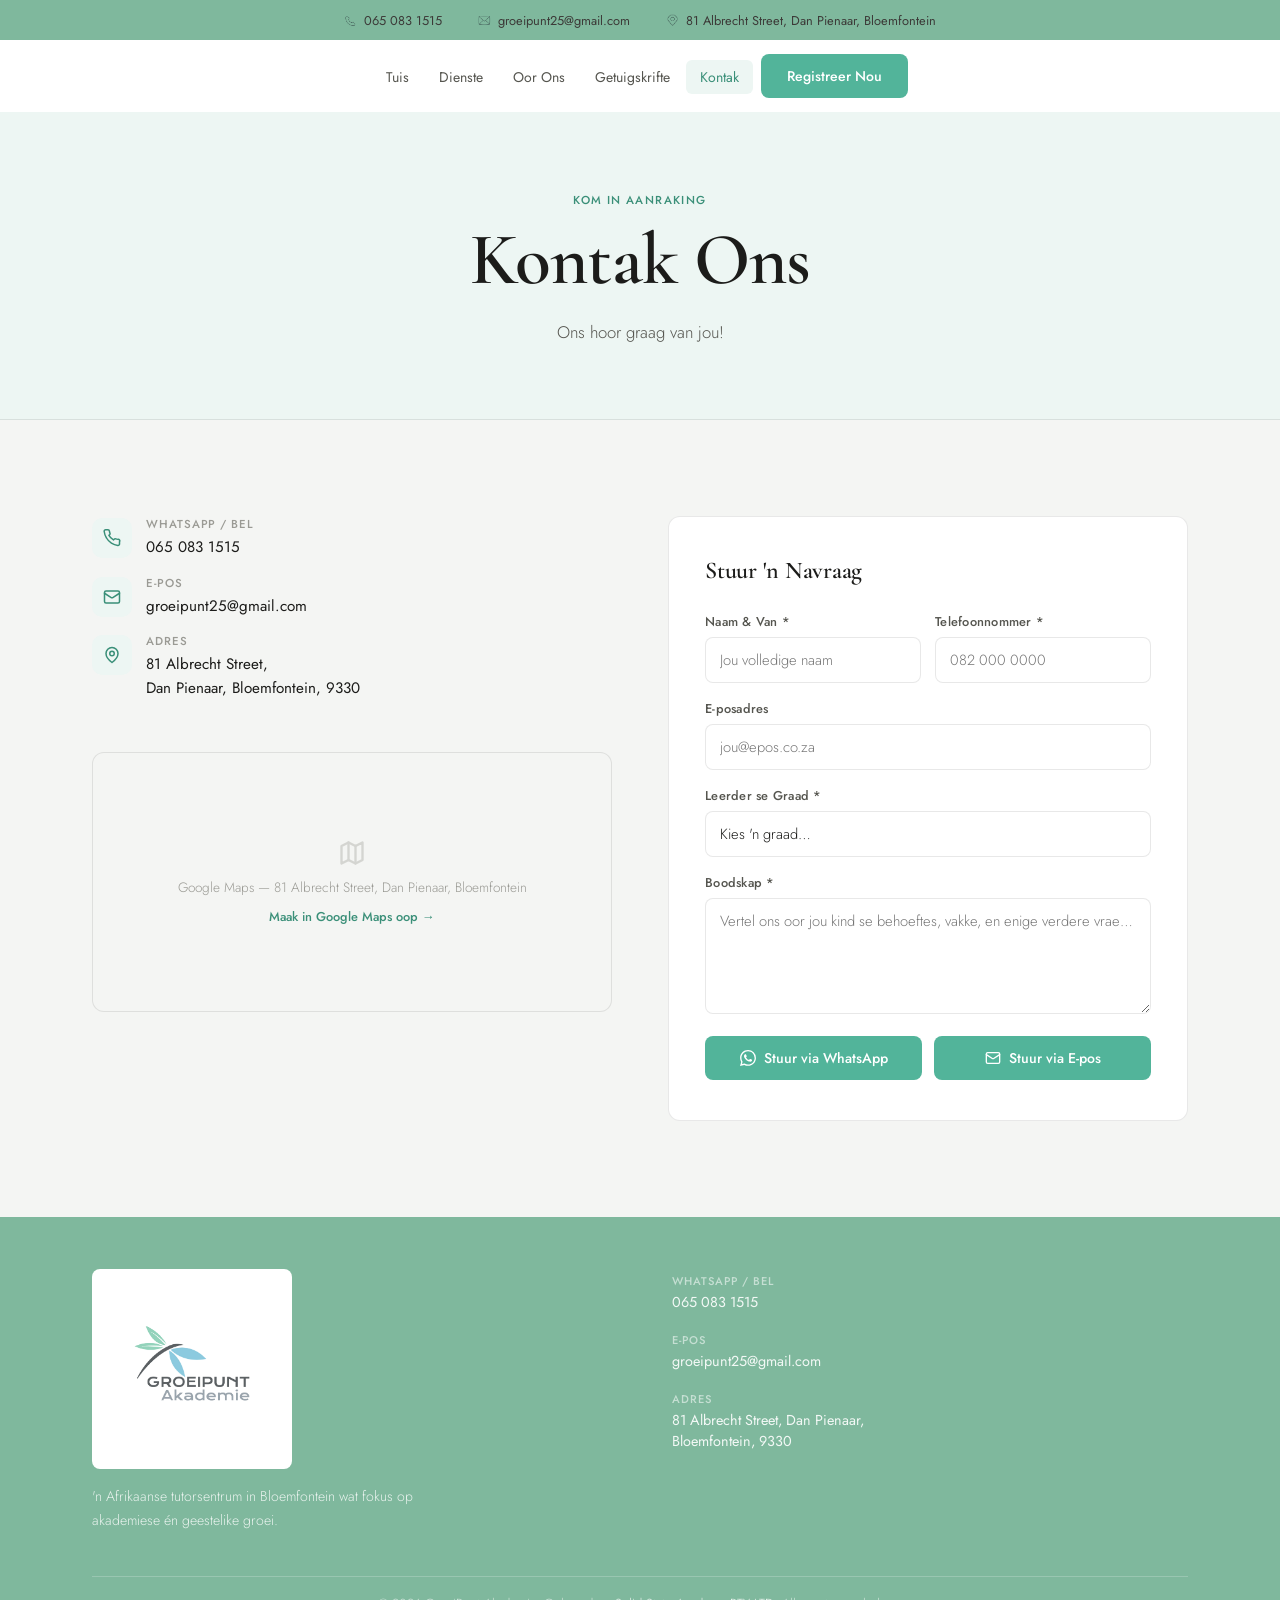
<file: kontak.html>
<!DOCTYPE html>
<html lang="af">
<head>
  <meta charset="UTF-8" />
  <meta name="viewport" content="width=device-width, initial-scale=1.0" />
  <meta name="description" content="Kontak GroeiPunt Akademie — WhatsApp, e-pos, of gebruik ons navraagvorm om jou kind in te skryf." />
  <title>Kontak | GroeiPunt Akademie</title>
  <link rel="icon" type="image/x-icon" href="images/Logo_1.ico" />
  <link rel="stylesheet" href="style.css" />
</head>
<body>

  <!-- TOP BAR -->
  <div class="topbar">
    <div class="container topbar__inner">
      <span class="topbar__item">
        <img src="images/Phone_Icon_1.png" alt="" aria-hidden="true">
        065 083 1515
      </span>
      <span class="topbar__item">
        <img src="images/Email_Icon_1.png" alt="" aria-hidden="true">
        groeipunt25@gmail.com
      </span>
      <span class="topbar__item">
        <img src="images/Location_Icon_1.png" alt="" aria-hidden="true">
        81 Albrecht Street, Dan Pienaar, Bloemfontein
      </span>
    </div>
  </div>

  <!-- NAV -->
  <nav id="nav" aria-label="Hoofnavigasie">
    <div class="container nav__inner">
      <ul class="nav__links" role="list">
        <li><a href="index.html">Tuis</a></li>
        <li><a href="dienste.html">Dienste</a></li>
        <li><a href="oor-ons.html">Oor Ons</a></li>
        <li><a href="getuigskrifte.html">Getuigskrifte</a></li>
        <li><a href="kontak.html" class="active">Kontak</a></li>
      </ul>
      <div class="nav__cta">
        <a href="kontak.html" class="btn btn-primary">Registreer Nou</a>
      </div>
      <button class="nav__hamburger" id="hamburger" aria-label="Maak menu oop" aria-expanded="false">
        <span></span><span></span><span></span>
      </button>
    </div>
    <div class="nav__mobile" id="mobileMenu" role="navigation">
      <a href="index.html">Tuis</a>
      <a href="dienste.html">Dienste</a>
      <a href="oor-ons.html">Oor Ons</a>
      <a href="getuigskrifte.html">Getuigskrifte</a>
      <a href="kontak.html" class="active">Kontak</a>
      <a href="kontak.html" class="btn btn-primary">Registreer Nou</a>
    </div>
  </nav>

  <main>

    <!-- PAGE HERO -->
    <div class="page-hero">
      <div class="container">
        <span class="section-label fade-up">Kom in Aanraking</span>
        <h1 class="fade-up d1">Kontak Ons</h1>
        <p class="fade-up d2">Ons hoor graag van jou!</p>
      </div>
    </div>

    <!-- CONTACT SECTION -->
    <section class="contact" id="registreer">
      <div class="container">
        <div class="contact__inner">

          <!-- Info side -->
          <div class="contact__info fade-up">

            

            <div class="contact__details">

              <div class="contact__item">
                <div class="contact__item-icon">
                  <svg xmlns="http://www.w3.org/2000/svg" viewBox="0 0 24 24" fill="none" stroke="currentColor" stroke-width="2" stroke-linecap="round" stroke-linejoin="round"><path d="M22 16.92v3a2 2 0 0 1-2.18 2 19.79 19.79 0 0 1-8.63-3.07A19.5 19.5 0 0 1 4.69 12 19.79 19.79 0 0 1 1.6 3.38 2 2 0 0 1 3.58 1h3a2 2 0 0 1 2 1.72c.127.96.361 1.903.7 2.81a2 2 0 0 1-.45 2.11L7.91 8.54a16 16 0 0 0 6.01 6.01l.97-.97a2 2 0 0 1 2.11-.45c.907.339 1.85.573 2.81.7A2 2 0 0 1 22 16.92z"/></svg>
                </div>
                <div>
                  <span class="contact__item-label">WhatsApp / Bel</span>
                  <a href="tel:+27825133278" class="contact__item-value">065 083 1515</a>
                </div>
              </div>

              <div class="contact__item">
                <div class="contact__item-icon">
                  <svg xmlns="http://www.w3.org/2000/svg" viewBox="0 0 24 24" fill="none" stroke="currentColor" stroke-width="2" stroke-linecap="round" stroke-linejoin="round"><rect width="20" height="16" x="2" y="4" rx="2"/><path d="m22 7-8.97 5.7a1.94 1.94 0 0 1-2.06 0L2 7"/></svg>
                </div>
                <div>
                  <span class="contact__item-label">E-pos</span>
                  <a href="mailto:groeipunt25@gmail.com" class="contact__item-value">groeipunt25@gmail.com</a>
                </div>
              </div>

              <div class="contact__item">
                <div class="contact__item-icon">
                  <svg xmlns="http://www.w3.org/2000/svg" viewBox="0 0 24 24" fill="none" stroke="currentColor" stroke-width="2" stroke-linecap="round" stroke-linejoin="round"><path d="M20 10c0 6-8 12-8 12s-8-6-8-12a8 8 0 0 1 16 0Z"/><circle cx="12" cy="10" r="3"/></svg>
                </div>
                <div>
                  <span class="contact__item-label">Adres</span>
                  <span class="contact__item-value">81 Albrecht Street,<br>Dan Pienaar, Bloemfontein, 9330</span>
                </div>
              </div>

            </div>

            <!-- Map placeholder -->
            <div class="map-placeholder">
              <svg xmlns="http://www.w3.org/2000/svg" viewBox="0 0 24 24" fill="none" stroke="currentColor" stroke-width="2" stroke-linecap="round" stroke-linejoin="round"><polygon points="3 6 9 3 15 6 21 3 21 18 15 21 9 18 3 21"/><line x1="9" y1="3" x2="9" y2="18"/><line x1="15" y1="6" x2="15" y2="21"/></svg>
              <span>Google Maps — 81 Albrecht Street, Dan Pienaar, Bloemfontein</span>
              <a href="https://maps.google.com/?q=81+Albrecht+Street+Dan+Pienaar+Bloemfontein" target="_blank" rel="noopener noreferrer" style="color:var(--green-dark);font-size:0.8rem;font-weight:500;">Maak in Google Maps oop →</a>
            </div>

          </div>

          <!-- Form side -->
          <div class="contact__form-wrapper fade-up d2">
            <h3>Stuur 'n Navraag</h3>
            <form id="contactForm" novalidate>

              <div class="form-row">
                <div class="form-group">
                  <label for="naam">Naam &amp; Van *</label>
                  <input type="text" id="naam" name="naam" placeholder="Jou volledige naam" required />
                </div>
                <div class="form-group">
                  <label for="telefoon">Telefoonnommer *</label>
                  <input type="tel" id="telefoon" name="telefoon" placeholder="082 000 0000" required />
                </div>
              </div>

              <div class="form-group">
                <label for="epos">E-posadres</label>
                <input type="email" id="epos" name="epos" placeholder="jou@epos.co.za" />
              </div>

              <div class="form-group">
                <label for="graad">Leerder se Graad *</label>
                <select id="graad" name="graad" required>
                  <option value="" disabled selected>Kies 'n graad…</option>
                  <option value="Graad RR">Graad RR</option>
                  <option value="Graad R">Graad R</option>
                  <option value="Graad 1">Graad 1</option>
                  <option value="Graad 2">Graad 2</option>
                  <option value="Graad 3">Graad 3</option>
                  <option value="Graad 4">Graad 4</option>
                  <option value="Graad 5">Graad 5</option>
                  <option value="Graad 6">Graad 6</option>
                  <option value="Graad 7">Graad 7</option>
                  <option value="Graad 8">Graad 8</option>
                  <option value="Graad 9">Graad 9</option>
                  <option value="Graad 10">Graad 10</option>
                  <option value="Graad 11">Graad 11</option>
                  <option value="Graad 12">Graad 12</option>
                </select>
              </div>

              <div class="form-group">
                <label for="boodskap">Boodskap *</label>
                <textarea id="boodskap" name="boodskap" placeholder="Vertel ons oor jou kind se behoeftes, vakke, en enige verdere vrae…" required></textarea>
              </div>

              <div class="contact__form-actions">
                <button type="button" id="submitWhatsApp" class="btn btn-primary" style="flex:1;justify-content:center;">
                  <svg xmlns="http://www.w3.org/2000/svg" viewBox="0 0 24 24" fill="currentColor" style="width:16px;height:16px;"><path d="M17.472 14.382c-.297-.149-1.758-.867-2.03-.967-.273-.099-.471-.148-.67.15-.197.297-.767.966-.94 1.164-.173.199-.347.223-.644.075-.297-.15-1.255-.463-2.39-1.475-.883-.788-1.48-1.761-1.653-2.059-.173-.297-.018-.458.13-.606.134-.133.298-.347.446-.52.149-.174.198-.298.298-.497.099-.198.05-.371-.025-.52-.075-.149-.669-1.612-.916-2.207-.242-.579-.487-.5-.669-.51-.173-.008-.371-.01-.57-.01-.198 0-.52.074-.792.372-.272.297-1.04 1.016-1.04 2.479 0 1.462 1.065 2.875 1.213 3.074.149.198 2.096 3.2 5.077 4.487.709.306 1.262.489 1.694.625.712.227 1.36.195 1.871.118.571-.085 1.758-.719 2.006-1.413.248-.694.248-1.289.173-1.413-.074-.124-.272-.198-.57-.347m-5.421 7.403h-.004a9.87 9.87 0 0 1-5.031-1.378l-.361-.214-3.741.982.998-3.648-.235-.374a9.86 9.86 0 0 1-1.51-5.26c.001-5.45 4.436-9.884 9.888-9.884 2.64 0 5.122 1.03 6.988 2.898a9.825 9.825 0 0 1 2.893 6.994c-.003 5.45-4.437 9.884-9.885 9.884m8.413-18.297A11.815 11.815 0 0 0 12.05 0C5.495 0 .16 5.335.157 11.892c0 2.096.547 4.142 1.588 5.945L.057 24l6.305-1.654a11.882 11.882 0 0 0 5.683 1.448h.005c6.554 0 11.89-5.335 11.893-11.893a11.821 11.821 0 0 0-3.48-8.413Z"/></svg>
                  Stuur via WhatsApp
                </button>
                <button type="button" id="submitEmail" class="btn btn-primary" style="flex:1;justify-content:center;">
                  <svg xmlns="http://www.w3.org/2000/svg" viewBox="0 0 24 24" fill="none" stroke="currentColor" stroke-width="2" stroke-linecap="round" stroke-linejoin="round" style="width:16px;height:16px;"><rect width="20" height="16" x="2" y="4" rx="2"/><path d="m22 7-8.97 5.7a1.94 1.94 0 0 1-2.06 0L2 7"/></svg>
                  Stuur via E-pos
                </button>
              </div>

            </form>
          </div>

        </div>
      </div>
    </section>

  </main>

  <footer class="footer">
    <div class="container">
      <div class="footer__inner">
        <div class="footer__brand">
          <div class="footer__logo">
            <img src="images/Logo_1.png" alt="GroeiPunt Akademie" class="footer__logo-img">
          </div>
          <p class="footer__tagline">'n Afrikaanse tutorsentrum in Bloemfontein wat fokus op akademiese én geestelike groei.</p>
        </div>
        <div class="footer__contact">
          <div class="footer__contact-item">
            <span class="footer__contact-label">WhatsApp / Bel</span>
            <a href="tel:+27825133278" class="footer__contact-value">065 083 1515</a>
          </div>
          <div class="footer__contact-item">
            <span class="footer__contact-label">E-pos</span>
            <a href="mailto:groeipunt25@gmail.com" class="footer__contact-value">groeipunt25@gmail.com</a>
          </div>
          <div class="footer__contact-item">
            <span class="footer__contact-label">Adres</span>
            <span class="footer__contact-value">81 Albrecht Street, Dan Pienaar,<br>Bloemfontein, 9330</span>
          </div>
        </div>
      </div>
      <div class="footer__bottom">
        <p>© 2026 GroeiPunt Akademie. Gebou deur <a href="#">Solid State Academy PTY LTD</a>. Alle regte voorbehou.</p>
      </div>
    </div>
  </footer>

  <script src="script.js"></script>
</body>
</html>
</file>
<file: style.css>
/* ================================================================
   GroeiPunt Akademie — style.css
   Palette : Sage Green + Off-white + Dark Charcoal
   Fonts   : Cormorant Garamond (headings) + Jost (body)
================================================================ */

@import url('https://fonts.googleapis.com/css2?family=Cormorant+Garamond:ital,wght@0,400;0,500;0,600;0,700;1,400;1,500&family=Jost:wght@300;400;500;600&display=swap');

/* === RESET & ROOT === */
*, *::before, *::after { box-sizing: border-box; margin: 0; padding: 0; }

:root {
  --green:         #52B49A;
  --green-light:   #C0DED5;
  --green-dark:    #3A8F78;
  --green-bg:      #EDF6F3;
  --green-footer:  #7fb89d;
  --charcoal:      #3C3A38;
  --charcoal-lt:   #5A5856;
  --white:         #FFFFFF;
  --bg:            #FAFAFA;
  --bg-alt:        #F4F5F3;
  --text:          #1C1C1A;
  --text-sec:      #55554F;
  --text-light:    #9A9A94;
  --border:        rgba(0,0,0,0.09);
  --nav-h:         72px;
  --topbar-h:      40px;
  --max-w:         1160px;
  --ease:          cubic-bezier(0.25, 0.46, 0.45, 0.94);
  --radius:        12px;
  --radius-sm:     8px;
}

html { scroll-behavior: smooth; }

body {
  font-family: 'Jost', sans-serif;
  font-weight: 300;
  color: var(--text);
  background: var(--white);
  overflow-x: hidden;
  -webkit-font-smoothing: antialiased;
}

img { display: block; max-width: 100%; }
a { text-decoration: none; color: inherit; }
ul { list-style: none; }

/* ================================================================
   TYPOGRAPHY
================================================================ */
h1, h2, h3 {
  font-family: 'Cormorant Garamond', serif;
  font-weight: 600;
  line-height: 1.15;
  letter-spacing: -0.01em;
  color: var(--text);
}

h4 {
  font-family: 'Jost', sans-serif;
  font-weight: 600;
  font-size: 0.97rem;
  line-height: 1.3;
  color: var(--text);
}

h1 { font-size: clamp(2.6rem, 6vw, 4.6rem); }
h2 { font-size: clamp(2rem, 4vw, 3rem); }
h3 { font-size: clamp(1.4rem, 2.5vw, 1.9rem); }

p {
  font-weight: 300;
  font-size: 1rem;
  line-height: 1.8;
  color: var(--text-sec);
}

.section-label {
  font-family: 'Jost', sans-serif;
  font-size: 0.72rem;
  font-weight: 500;
  letter-spacing: 0.12em;
  text-transform: uppercase;
  color: var(--green-dark);
  display: block;
  margin-bottom: 10px;
}

/* ================================================================
   LAYOUT
================================================================ */
.container {
  max-width: var(--max-w);
  margin: 0 auto;
  padding: 0 32px;
}

section { padding: 96px 0; }

/* ================================================================
   BUTTONS
================================================================ */
.btn {
  display: inline-flex;
  align-items: center;
  gap: 8px;
  padding: 12px 26px;
  border-radius: var(--radius-sm);
  font-family: 'Jost', sans-serif;
  font-size: 0.88rem;
  font-weight: 500;
  cursor: pointer;
  transition: all 0.25s var(--ease);
  border: none;
  white-space: nowrap;
}

.btn-primary {
  background: var(--green);
  color: var(--white);
}
.btn-primary:hover {
  background: var(--green-dark);
  transform: translateY(-1px);
  box-shadow: 0 6px 20px rgba(82,180,154,0.35);
}

.btn-outline {
  background: transparent;
  color: var(--green-dark);
  border: 1.5px solid var(--green);
}
.btn-outline:hover {
  background: var(--green);
  color: var(--white);
  transform: translateY(-1px);
}

.btn-white {
  background: var(--white);
  color: var(--text);
}
.btn-white:hover {
  background: var(--bg-alt);
  transform: translateY(-1px);
}

/* ================================================================
   TOP BAR
================================================================ */
.topbar {
  background: var(--green-footer);
  height: var(--topbar-h);
  display: flex;
  align-items: center;
}

.topbar__inner {
  display: flex;
  align-items: center;
  justify-content: center;
  gap: 36px;
}

.topbar__item {
  display: flex;
  align-items: center;
  gap: 7px;
  font-size: 0.8rem;
  font-weight: 400;
  color: var(--charcoal);
}

.topbar__item svg {
  width: 13px;
  height: 13px;
  flex-shrink: 0;
  color: var(--green-dark);
}

.topbar__item img {
  width: 13px;
  height: 13px;
  flex-shrink: 0;
}

/* ================================================================
   NAVIGATION
================================================================ */
#nav {
  position: sticky;
  top: 0;
  left: 0;
  right: 0;
  z-index: 999;
  background: transparent;
}

.nav__inner {
  display: flex;
  align-items: center;
  justify-content: center;
  gap: 8px;
  height: var(--nav-h);
}

/* Logo */
.nav__logo {
  display: flex;
  align-items: center;
  gap: 10px;
  flex-shrink: 0;
}

.nav__logo-icon {
  width: 42px;
  height: 42px;
  flex-shrink: 0;
}

.nav__logo-img {
  height: 48px;
  width: auto;
  flex-shrink: 0;
}

.nav__logo-text {
  display: flex;
  flex-direction: column;
  line-height: 1.1;
}

.nav__logo-text span:first-child {
  font-family: 'Cormorant Garamond', serif;
  font-weight: 600;
  font-size: 1.2rem;
  color: var(--green-dark);
  letter-spacing: 0.02em;
}

.nav__logo-text span:last-child {
  font-family: 'Jost', sans-serif;
  font-size: 0.62rem;
  font-weight: 500;
  letter-spacing: 0.12em;
  text-transform: uppercase;
  color: var(--text-light);
}

/* Links */
.nav__links {
  display: flex;
  align-items: center;
  gap: 2px;
}

.nav__links a {
  font-size: 0.875rem;
  font-weight: 400;
  padding: 7px 14px;
  border-radius: 6px;
  color: var(--text-sec);
  transition: color 0.2s, background 0.2s;
}

.nav__links a:hover,
.nav__links a.active {
  color: var(--green-dark);
  background: var(--green-bg);
}

.nav__cta { display: flex; align-items: center; }

/* Hamburger */
.nav__hamburger {
  display: none;
  flex-direction: column;
  gap: 5px;
  background: none;
  border: none;
  cursor: pointer;
  padding: 6px;
}

.nav__hamburger span {
  display: block;
  width: 22px;
  height: 2px;
  background: var(--text);
  border-radius: 2px;
  transition: all 0.3s var(--ease);
}

.nav__hamburger.open span:nth-child(1) { transform: translateY(7px) rotate(45deg); }
.nav__hamburger.open span:nth-child(2) { opacity: 0; }
.nav__hamburger.open span:nth-child(3) { transform: translateY(-7px) rotate(-45deg); }

/* Mobile drawer */
.nav__mobile {
  display: none;
  flex-direction: column;
  background: var(--white);
  border-bottom: 1px solid var(--border);
  padding: 12px 20px 20px;
  gap: 2px;
}

.nav__mobile.open { display: flex; }

.nav__mobile a {
  font-size: 0.9rem;
  font-weight: 400;
  padding: 10px 12px;
  border-radius: 8px;
  color: var(--text-sec);
  transition: all 0.2s;
}

.nav__mobile a:hover { background: var(--green-bg); color: var(--green-dark); }

.nav__mobile .btn { margin-top: 10px; align-self: flex-start; }

/* ================================================================
   PAGE HERO (inner pages)
================================================================ */
.page-hero {
  background: var(--green-bg);
  padding: 80px 0 72px;
  border-bottom: 1px solid var(--border);
  text-align: center;
}

.page-hero p {
  margin-top: 14px;
  font-size: 1.05rem;
  max-width: 520px;
  margin-left: auto;
  margin-right: auto;
}

/* ================================================================
   SECTION HEADER
================================================================ */
.section-header {
  text-align: center;
  margin-bottom: 56px;
}

.section-header h2 { margin-bottom: 12px; }

.section-header p {
  font-size: 1.02rem;
  max-width: 560px;
  margin: 0 auto;
}

/* ================================================================
   HERO (home page)
================================================================ */
.hero {
  position: relative;
  min-height: 88vh;
  display: flex;
  flex-direction: column;
  justify-content: center;
  align-items: stretch;
  gap: 40px;
  padding: calc(60px + var(--nav-h)) 0 60px;
  margin-top: calc(-1 * var(--nav-h));
  overflow: hidden;
}

.hero__bg {
  position: absolute;
  inset: 0;
  background-image: url('images/Background_2.png');
  background-size: cover;
  background-position: center right;
}

.hero__overlay {
  position: absolute;
  inset: 0;
  background: linear-gradient(90deg, rgba(255,255,255,0.93) 42%, rgba(255,255,255,0.25) 100%);
}

.hero__content {
  position: relative;
  z-index: 1;
  max-width: 580px;
  padding: 0;
}

.hero__logo-wrap {
  position: relative;
  z-index: 1;
  display: flex;
  justify-content: center;
}

.hero__logo-img {
  height: clamp(130px, 18vw, 200px);
  width: auto;
}

.hero__badge {
  display: inline-flex;
  align-items: center;
  gap: 8px;
  background: var(--green-bg);
  border: 1px solid var(--green-light);
  color: var(--green-dark);
  font-size: 0.78rem;
  font-weight: 500;
  padding: 6px 14px;
  border-radius: 20px;
  margin-bottom: 24px;
}

.hero__title { margin-bottom: 22px; }

.hero__title em {
  color: var(--green);
  font-style: normal;
}

.hero__subtitle {
  margin-bottom: 36px;
  font-size: 1.02rem;
  max-width: 460px;
}

.hero__actions {
  display: flex;
  align-items: center;
  gap: 12px;
  flex-wrap: wrap;
  margin-bottom: 22px;
}

.hero__phone {
  display: flex;
  align-items: center;
  gap: 8px;
  font-size: 0.88rem;
  color: var(--text-sec);
  font-weight: 400;
}

.hero__phone svg { width: 16px; height: 16px; color: var(--green); }
.hero__phone img { width: 16px; height: 16px; object-fit: contain; flex-shrink: 0; }

/* ================================================================
   SERVICES GRID
================================================================ */
.services { background: var(--white); }

.services-grid {
  display: grid;
  grid-template-columns: repeat(3, 1fr);
  gap: 22px;
}

.service-card {
  background: var(--white);
  border: 1px solid var(--border);
  border-radius: var(--radius);
  padding: 30px 26px;
  transition: box-shadow 0.25s var(--ease), transform 0.25s var(--ease);
  display: flex;
  flex-direction: column;
  gap: 14px;
}

.service-card:hover {
  box-shadow: 0 8px 32px rgba(0,0,0,0.08);
  transform: translateY(-3px);
}

.service-card__icon {
  width: 46px;
  height: 46px;
  background: var(--green-bg);
  border-radius: 10px;
  display: flex;
  align-items: center;
  justify-content: center;
  flex-shrink: 0;
}

.service-card__icon svg {
  width: 22px;
  height: 22px;
  color: var(--green-dark);
}

.service-card__icon--img {
  background: transparent;
  border-radius: 0;
  width: 54px;
  height: 54px;
}

.service-card__icon--img img {
  width: 100%;
  height: 100%;
  object-fit: contain;
}

.service-card p {
  font-size: 0.9rem;
  line-height: 1.7;
  flex: 1;
}

/* ================================================================
   ABOUT SPLIT
================================================================ */
.about { background: var(--bg-alt); }

.about__inner {
  display: grid;
  grid-template-columns: 1fr 1fr;
  gap: 72px;
  align-items: center;
}

.about__image {
  border-radius: var(--radius);
  overflow: hidden;
  aspect-ratio: 4/3;
  background: var(--green-light);
  /* Replace with: <img src="images/about.jpg" alt="..."> */
  display: flex;
  align-items: center;
  justify-content: center;
  color: var(--text-light);
  font-size: 0.82rem;
}

.about__image img {
  width: 100%;
  height: 100%;
  object-fit: cover;
}

.about__copy { display: flex; flex-direction: column; gap: 18px; }
.about__copy p { font-size: 0.97rem; }

/* ================================================================
   VISION
================================================================ */
.vision { background: var(--white); }

.vision__inner {
  display: grid;
  grid-template-columns: 180px 1fr;
  gap: 56px;
  align-items: start;
  max-width: 820px;
  margin: 0 auto;
}

.vision__icon {
  width: 160px;
  height: 160px;
  background: var(--green-bg);
  border-radius: 50%;
  display: flex;
  align-items: center;
  justify-content: center;
  flex-shrink: 0;
}

.vision__icon svg {
  width: 72px;
  height: 72px;
  color: var(--green);
  opacity: 0.9;
}

.vision__icon--img {
  background: transparent;
  border-radius: 0;
}

.vision__icon--img img {
  width: 160px;
  height: 160px;
  object-fit: contain;
}

.vision__copy { display: flex; flex-direction: column; gap: 14px; padding-top: 8px; }

/* ================================================================
   MISSION
================================================================ */
.mission { background: var(--bg-alt); }

.mission__box {
  background: var(--white);
  border: 1px solid var(--border);
  border-radius: var(--radius);
  padding: 48px 52px;
  max-width: 820px;
  margin: 0 auto;
}

.mission__intro {
  text-align: center;
  margin-bottom: 44px;
}

.mission__intro p {
  font-size: 1.02rem;
  max-width: 580px;
  margin: 14px auto 0;
}

.mission__divider {
  width: 40px;
  height: 3px;
  background: var(--green);
  border-radius: 2px;
  margin: 14px auto 0;
}

.ons-doen {
  font-size: 0.9rem;
  font-weight: 500;
  color: var(--text-light);
  letter-spacing: 0.04em;
  text-align: center;
  margin-bottom: 32px;
  display: block;
}

.mission__pillars { display: flex; flex-direction: column; gap: 26px; }

.mission__pillar {
  display: grid;
  grid-template-columns: 48px 1fr;
  gap: 18px;
  align-items: start;
}

.mission__pillar-icon {
  width: 48px;
  height: 48px;
  background: var(--green-bg);
  border-radius: 10px;
  display: flex;
  align-items: center;
  justify-content: center;
  flex-shrink: 0;
}

.mission__pillar-icon svg {
  width: 22px;
  height: 22px;
  color: var(--green-dark);
}

.mission__pillar-icon--img {
  background: transparent;
  border-radius: 0;
}
.mission__pillar-icon--img img {
  width: 48px;
  height: 48px;
  object-fit: contain;
}

.mission__pillar h4 { margin-bottom: 5px; }
.mission__pillar p { font-size: 0.92rem; }

/* ================================================================
   WHY SECTION
================================================================ */
.why { background: var(--white); }

.why__inner {
  display: grid;
  grid-template-columns: 1fr 1fr;
  gap: 80px;
  align-items: start;
}

.why__image {
  border-radius: var(--radius);
  overflow: hidden;
  aspect-ratio: 4/3;
  background: var(--green-light);
  position: sticky;
  top: calc(var(--nav-h) + 32px);
  display: flex;
  align-items: center;
  justify-content: center;
  color: var(--text-light);
  font-size: 0.82rem;
}

.why__image img {
  width: 100%;
  height: 100%;
  object-fit: cover;
}

.why__list { display: flex; flex-direction: column; gap: 22px; }

.why__item { display: flex; gap: 16px; align-items: flex-start; }

.why__check {
  width: 28px;
  height: 28px;
  background: var(--green-bg);
  border-radius: 50%;
  display: flex;
  align-items: center;
  justify-content: center;
  flex-shrink: 0;
  margin-top: 2px;
}

.why__check svg { width: 14px; height: 14px; color: var(--green-dark); }

.why__check--img { background: transparent; }
.why__check--img img { width: 28px; height: 28px; object-fit: contain; }

.why__item h4 { margin-bottom: 4px; }
.why__item p { font-size: 0.92rem; }

/* ================================================================
   HOW WE WORK
================================================================ */
.how { background: var(--bg-alt); }

.how__steps {
  display: grid;
  grid-template-columns: repeat(4, 1fr);
  gap: 20px;
}

.how__step {
  background: var(--white);
  border: 1px solid var(--border);
  border-radius: var(--radius);
  padding: 28px 22px;
  display: flex;
  flex-direction: column;
  gap: 14px;
}

.how__step-number {
  width: 36px;
  height: 36px;
  background: var(--green);
  color: var(--white);
  border-radius: 50%;
  display: flex;
  align-items: center;
  justify-content: center;
  font-family: 'Cormorant Garamond', serif;
  font-weight: 600;
  font-size: 1.15rem;
  flex-shrink: 0;
}

.how__step p { font-size: 0.9rem; }

/* ================================================================
   TESTIMONIALS
================================================================ */
.testimonials { background: var(--white); }

.testimonials-grid {
  display: grid;
  grid-template-columns: repeat(3, 1fr);
  gap: 22px;
}

.testimonial-card {
  background: var(--white);
  border: 1px solid var(--border);
  border-radius: var(--radius);
  padding: 30px 26px;
  display: flex;
  flex-direction: column;
  gap: 16px;
}

.testimonial-stars {
  display: flex;
  gap: 3px;
}

.star { color: var(--green); font-size: 1rem; }

.testimonial-star { width: 18px; height: 18px; object-fit: contain; display: inline-block; }

.testimonial-card blockquote {
  font-family: 'Cormorant Garamond', serif;
  font-size: 1.08rem;
  font-style: italic;
  line-height: 1.65;
  color: var(--text);
  flex: 1;
}

.testimonial-author {
  font-size: 0.88rem;
  font-weight: 500;
  color: var(--text-sec);
  border-top: 1px solid var(--border);
  padding-top: 14px;
}

/* ================================================================
   CTA BANNER
================================================================ */
.cta-banner {
  background: var(--charcoal);
  padding: 80px 0;
}

.cta-banner__inner {
  display: grid;
  grid-template-columns: 1fr 1fr;
  gap: 64px;
  align-items: center;
}

.cta-banner__image {
  border-radius: var(--radius);
  overflow: hidden;
  aspect-ratio: 4/3;
  background: #555;
  display: flex;
  align-items: center;
  justify-content: center;
  color: rgba(255,255,255,0.4);
  font-size: 0.82rem;
}

.cta-banner__image img {
  width: 100%;
  height: 100%;
  object-fit: cover;
}

.cta-banner__copy { display: flex; flex-direction: column; gap: 22px; }

.cta-banner__copy h2 {
  color: var(--white);
  font-size: clamp(1.8rem, 3.5vw, 2.5rem);
}

.cta-banner__list { display: flex; flex-direction: column; gap: 12px; }

.cta-banner__list li {
  display: flex;
  align-items: center;
  gap: 10px;
  color: rgba(255,255,255,0.82);
  font-size: 0.95rem;
}

.cta-banner__list li svg {
  width: 18px;
  height: 18px;
  color: var(--green);
  flex-shrink: 0;
}

/* ================================================================
   CONTACT
================================================================ */
.contact { background: var(--bg-alt); }

.contact__inner {
  display: grid;
  grid-template-columns: 1fr 1fr;
  gap: 56px;
  align-items: start;
}

.contact__info { display: flex; flex-direction: column; gap: 32px; }

.contact__logo {
  display: flex;
  align-items: center;
  gap: 12px;
}

.contact__logo-icon { width: 50px; height: 50px; }

.contact__logo-img { height: 50px; width: auto; }

.contact__details { display: flex; flex-direction: column; gap: 16px; }

.contact__item { display: flex; align-items: flex-start; gap: 14px; }

.contact__item-icon {
  width: 40px;
  height: 40px;
  background: var(--green-bg);
  border-radius: 10px;
  display: flex;
  align-items: center;
  justify-content: center;
  flex-shrink: 0;
  margin-top: 2px;
}

.contact__item-icon svg { width: 18px; height: 18px; color: var(--green-dark); }

.contact__item-label {
  font-size: 0.72rem;
  font-weight: 500;
  letter-spacing: 0.08em;
  text-transform: uppercase;
  color: var(--text-light);
  display: block;
  margin-bottom: 3px;
}

.contact__item-value {
  font-size: 0.95rem;
  font-weight: 400;
  color: var(--text);
  line-height: 1.5;
}

.contact__whatsapp {
  display: inline-flex;
  align-items: center;
  gap: 8px;
  background: #25D366;
  color: var(--white);
  padding: 12px 22px;
  border-radius: var(--radius-sm);
  font-size: 0.88rem;
  font-weight: 500;
  transition: background 0.2s, transform 0.2s;
  align-self: flex-start;
}

.contact__whatsapp:hover { background: #1DB954; transform: translateY(-1px); }
.contact__whatsapp svg { width: 18px; height: 18px; }

/* Form */
.contact__form-wrapper {
  background: var(--white);
  border: 1px solid var(--border);
  border-radius: var(--radius);
  padding: 40px 36px;
}

.contact__form-wrapper h3 { margin-bottom: 28px; font-size: 1.5rem; }

.form-row {
  display: grid;
  grid-template-columns: 1fr 1fr;
  gap: 14px;
}

.form-group { margin-bottom: 16px; }

.form-group label {
  display: block;
  font-size: 0.8rem;
  font-weight: 500;
  color: var(--text-sec);
  margin-bottom: 6px;
  letter-spacing: 0.02em;
}

.form-group input,
.form-group select,
.form-group textarea {
  width: 100%;
  padding: 11px 14px;
  border: 1px solid var(--border);
  border-radius: var(--radius-sm);
  font-family: 'Jost', sans-serif;
  font-size: 0.92rem;
  font-weight: 300;
  color: var(--text);
  background: var(--white);
  transition: border-color 0.2s, box-shadow 0.2s;
  outline: none;
  appearance: none;
}

.form-group input:focus,
.form-group select:focus,
.form-group textarea:focus {
  border-color: var(--green);
  box-shadow: 0 0 0 3px rgba(82,180,154,0.12);
}

.form-group textarea { resize: vertical; min-height: 116px; }

.contact__form-actions {
  display: flex;
  gap: 12px;
}

/* Map placeholder */
.map-placeholder {
  background: var(--bg-alt);
  border: 1px solid var(--border);
  border-radius: var(--radius);
  height: 260px;
  display: flex;
  align-items: center;
  justify-content: center;
  flex-direction: column;
  gap: 10px;
  color: var(--text-light);
  font-size: 0.85rem;
  margin-top: 20px;
  text-align: center;
}

.map-placeholder svg { width: 28px; height: 28px; opacity: 0.35; }

/* ================================================================
   FOOTER
================================================================ */
.footer {
  background: var(--green-footer);
  padding: 52px 0 0;
}

.footer__inner {
  display: grid;
  grid-template-columns: 1fr 1fr;
  gap: 64px;
  padding-bottom: 44px;
  align-items: start;
}

.footer__brand {
  display: flex;
  flex-direction: column;
  gap: 16px;
}

.footer__logo {
  display: inline-flex;
  align-items: center;
  justify-content: center;
  background: var(--white);
  padding: 20px;
  border-radius: var(--radius-sm);
  width: 200px;
  height: 200px;
}

.footer__logo-icon {
  width: 42px;
  height: 42px;
  flex-shrink: 0;
}

.footer__logo-img {
  width: 100%;
  height: 100%;
  object-fit: contain;
}

.footer__logo-text {
  display: flex;
  flex-direction: column;
  line-height: 1.1;
}

.footer__logo-text span:first-child {
  font-family: 'Cormorant Garamond', serif;
  font-weight: 600;
  font-size: 1.2rem;
  color: var(--white);
  letter-spacing: 0.02em;
}

.footer__logo-text span:last-child {
  font-family: 'Jost', sans-serif;
  font-size: 0.62rem;
  font-weight: 500;
  letter-spacing: 0.12em;
  text-transform: uppercase;
  color: rgba(255,255,255,0.65);
}

.footer__tagline {
  color: rgba(255,255,255,0.82);
  font-size: 0.88rem;
  line-height: 1.65;
  max-width: 340px;
}

.footer__contact {
  display: flex;
  flex-direction: column;
  gap: 18px;
  padding-top: 4px;
}

.footer__contact-item {
  display: flex;
  flex-direction: column;
  gap: 3px;
}

.footer__contact-label {
  font-size: 0.7rem;
  font-weight: 500;
  letter-spacing: 0.09em;
  text-transform: uppercase;
  color: rgba(255,255,255,0.55);
}

.footer__contact-value {
  font-size: 0.9rem;
  color: rgba(255,255,255,0.9);
  font-weight: 400;
  line-height: 1.5;
}

.footer__bottom {
  border-top: 1px solid rgba(255,255,255,0.2);
  padding: 16px 0;
  text-align: center;
}

.footer__bottom p {
  color: rgba(255,255,255,0.65);
  font-size: 0.82rem;
  line-height: 1.7;
}

.footer__bottom a { color: rgba(255,255,255,0.85); }

/* ================================================================
   FADE-UP ANIMATION
================================================================ */
.fade-up {
  opacity: 0;
  transform: translateY(26px);
  transition: opacity 0.6s var(--ease), transform 0.6s var(--ease);
}

.fade-up.visible { opacity: 1; transform: translateY(0); }

.fade-up.d1 { transition-delay: 0.08s; }
.fade-up.d2 { transition-delay: 0.16s; }
.fade-up.d3 { transition-delay: 0.24s; }
.fade-up.d4 { transition-delay: 0.32s; }
.fade-up.d5 { transition-delay: 0.40s; }
.fade-up.d6 { transition-delay: 0.48s; }

/* ================================================================
   DIVIDER ACCENT
================================================================ */
.accent-line {
  width: 40px;
  height: 3px;
  background: var(--green);
  border-radius: 2px;
  margin: 14px auto 0;
}

/* ================================================================
   RESPONSIVE
================================================================ */
@media (max-width: 1024px) {
  .services-grid { grid-template-columns: repeat(2, 1fr); }
  .how__steps    { grid-template-columns: repeat(2, 1fr); }
  .cta-banner__image { display: none; }
  .cta-banner__inner { grid-template-columns: 1fr; }
}

@media (max-width: 768px) {
  section { padding: 64px 0; }
  .container { padding: 0 20px; }
  .topbar { display: none; }
  .footer__inner { grid-template-columns: 1fr; gap: 32px; }

  .nav__links,
  .nav__cta { display: none; }
  .nav__hamburger { display: flex; }

  .hero { min-height: 100svh; }
  .hero__overlay {
    background: linear-gradient(180deg, rgba(255,255,255,0.88) 0%, rgba(255,255,255,0.7) 100%);
  }

  .about__inner,
  .why__inner,
  .contact__inner { grid-template-columns: 1fr; gap: 36px; }

  .about__image,
  .why__image { aspect-ratio: 16/9; position: static; }

  .services-grid    { grid-template-columns: 1fr; }
  .testimonials-grid { grid-template-columns: 1fr; }
  .how__steps       { grid-template-columns: 1fr 1fr; }

  .vision__inner { grid-template-columns: 1fr; text-align: center; }
  .vision__icon  { margin: 0 auto 8px; }

  .mission__box { padding: 28px 22px; }
  .mission__pillar { grid-template-columns: 42px 1fr; gap: 14px; }

  .cta-banner { padding: 60px 0; }
  .form-row { grid-template-columns: 1fr; }
  .contact__form-wrapper { padding: 28px 20px; }
}

@media (max-width: 480px) {
  .how__steps { grid-template-columns: 1fr; }
  .hero__actions { flex-direction: column; align-items: flex-start; }
}
</file>
